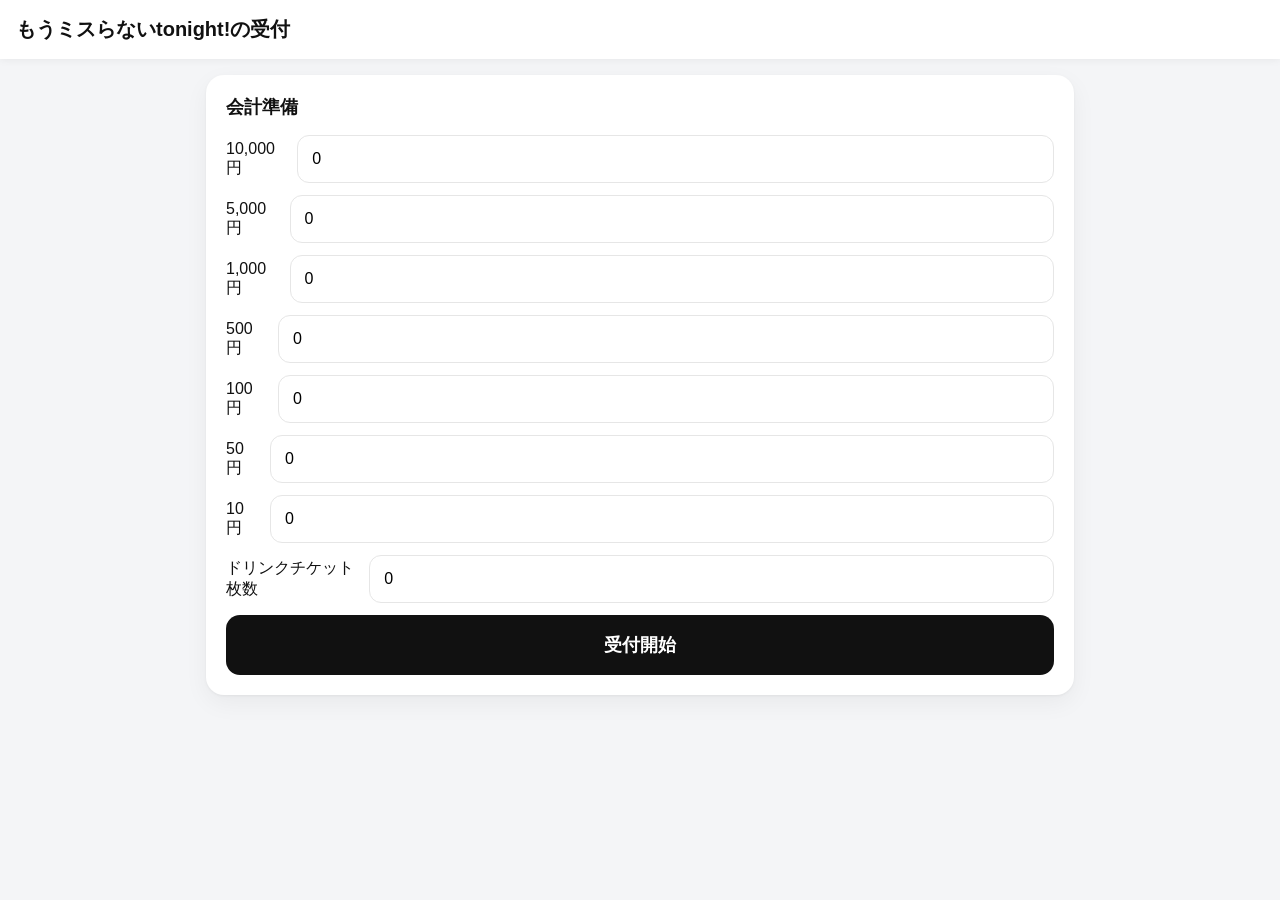
<file: index.html>
<!DOCTYPE html>

<html lang="ja">
<head>
<meta charset="UTF-8">
<meta name="viewport"
content="width=device-width,initial-scale=1,viewport-fit=cover">

<title>もうミスらないtonight!の受付</title>

<link rel="stylesheet" href="style.css">
<link
  rel="manifest"
  href="manifest.json"
/>

<link rel="icon" type="image/png" href="TMPlogo.png">
</head>

<body>

<header class="topbar">

<button
id="backBtn"
class="icon-btn hidden">
← </button>

<h1>もうミスらないtonight!の受付</h1>

</header>

<main id="app"></main>

<div id="modalRoot"></div>

<script src="app.js"></script>


</body>
</html>
</file>
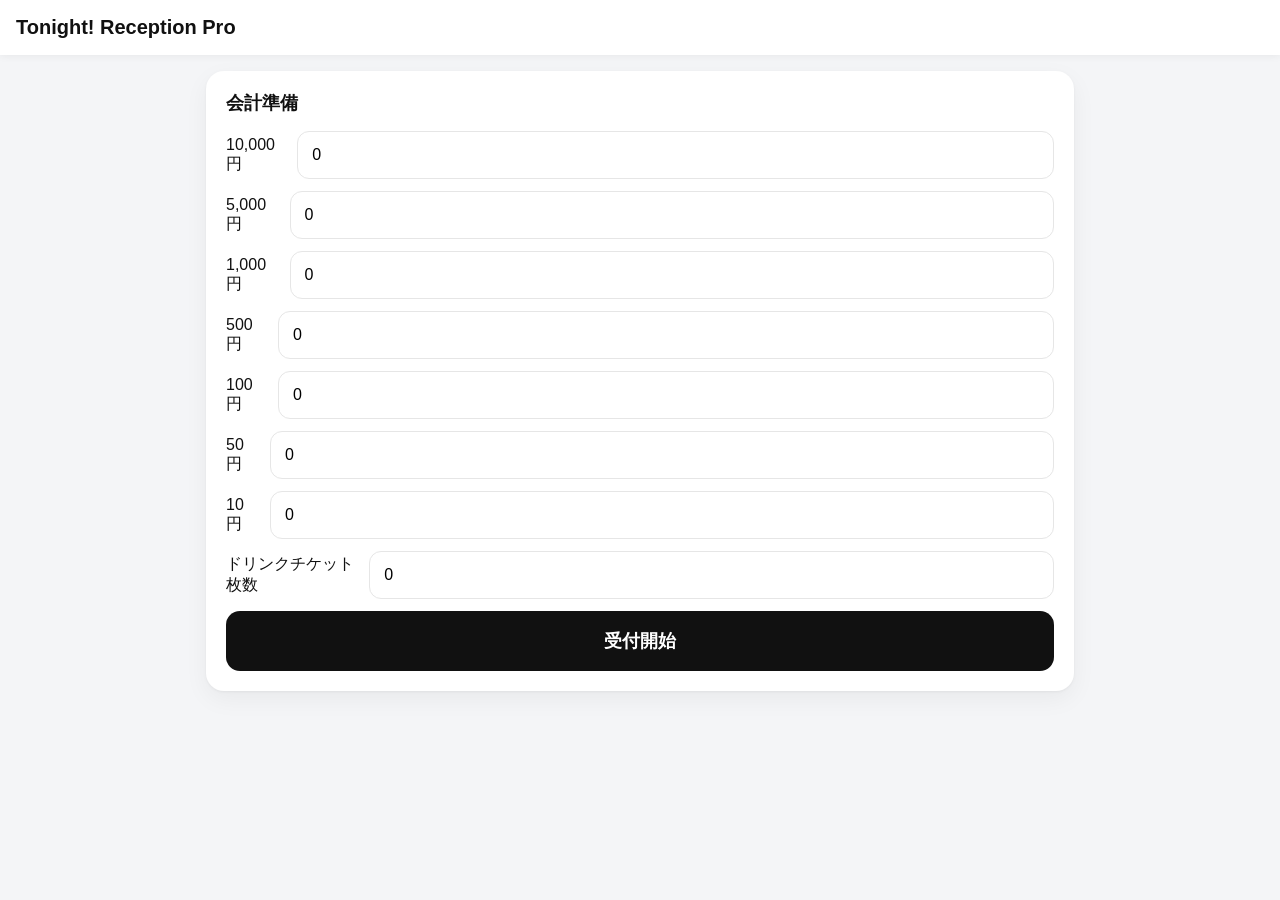
<file: tonight-reception-project/index.html>
<!DOCTYPE html>

<html lang="ja">
<head>
<meta charset="UTF-8">
<meta name="viewport"
content="width=device-width,initial-scale=1,viewport-fit=cover">

<title>Tonight! Reception Pro</title>

<link rel="stylesheet" href="style.css">
</head>

<body>

<header class="topbar">

<button
id="backBtn"
class="icon-btn hidden">
← </button>

<h1>Tonight! Reception Pro</h1>

</header>

<main id="app"></main>

<div id="modalRoot"></div>

<script src="app.js"></script>

</body>
</html>
</file>
<file: style.css>
:root{

--bg:#f4f5f7;
--card:#ffffff;
--border:#e6e6e6;

--text:#111;
--sub:#666;

--primary:#111;
--success:#22c55e;
--danger:#ef4444;

--radius:18px;

--shadow:
0 1px 3px rgba(0,0,0,.05),
0 8px 24px rgba(0,0,0,.05);

}

*{
margin:0;
padding:0;
box-sizing:border-box;
}

html,
body{
font-family:
-apple-system,
BlinkMacSystemFont,
sans-serif;

background:var(--bg);
color:var(--text);

min-height:100%;
}

body{
padding-bottom:120px;
}

.topbar{

position:sticky;
top:0;
z-index:100;

background:white;

padding:16px;

display:flex;
align-items:center;
gap:12px;

box-shadow:
0 1px 8px rgba(0,0,0,.06);

}

.topbar h1{
font-size:20px;
font-weight:700;
}

#app{
max-width:900px;
margin:auto;
padding:16px;
}

.card{

background:var(--card);

border-radius:var(--radius);

padding:20px;

margin-bottom:16px;

box-shadow:var(--shadow);

}

.card-title{
font-size:18px;
font-weight:700;
margin-bottom:16px;
}

.row{
display:flex;
justify-content:space-between;
align-items:center;
gap:12px;

margin-bottom:12px;
}

.compact-row{
margin-bottom:6px;
}

.sub-text{
color:var(--sub);
font-size:14px;
}

.section-label{
font-size:13px;
font-weight:800;
color:var(--sub);
margin-bottom:8px;
}

.discount-count-block{
margin-top:16px;
}

.discount-counts{
display:grid;
grid-template-columns:
repeat(2,1fr);
gap:8px;
}

.discount-counts div{
display:flex;
justify-content:space-between;
align-items:center;
gap:8px;

padding:10px 12px;

background:#fafafa;
border:1px solid var(--border);
border-radius:12px;
}

.discount-counts span{
font-size:13px;
font-weight:800;
color:var(--sub);
}

.discount-counts strong{
font-size:16px;
}

.stats{
display:grid;
grid-template-columns:
repeat(2,1fr);
gap:12px;
}

.stats-grid{
display:grid;
grid-template-columns:
repeat(3,1fr);
gap:12px;
}

.stat{
background:#fafafa;
padding:16px;
border-radius:14px;
text-align:center;
}

.stat-card{
background:#fafafa;
padding:16px;
border-radius:14px;
text-align:center;
}

.stat-label{
font-size:13px;
color:var(--sub);
}

.stat-value{
font-size:34px;
font-weight:800;
}

input,
select{

width:100%;

padding:14px;

border-radius:12px;

border:
1px solid var(--border);

font-size:16px;

background:white;

}

.btn{

width:100%;

padding:18px;

border:none;

border-radius:14px;

font-size:18px;
font-weight:700;

cursor:pointer;

}

.btn-primary{
background:var(--primary);
color:white;
}

.btn-secondary{
background:white;
border:1px solid var(--border);
}

.btn-danger{
background:var(--danger);
color:white;
}

.icon-btn{

width:42px;
height:42px;

border:none;

border-radius:12px;

background:white;

box-shadow:
0 1px 4px rgba(0,0,0,.08);

}

.hidden{
display:none;
}

.counter{

display:flex;
align-items:center;
gap:12px;

}

.counter button{

width:52px;
height:52px;

border:none;

border-radius:12px;

font-size:24px;
font-weight:700;

background:white;

border:
1px solid var(--border);

}

.counter button:active{
transform:scale(.97);
}

.counter-value{
font-size:36px;
font-weight:800;
min-width:60px;
text-align:center;
}

.reception-card{
display:flex;
flex-direction:column;
gap:16px;
}

.reception-counter-list{
display:grid;
gap:12px;
}

.counter-row{
display:flex;
justify-content:space-between;
align-items:center;
gap:16px;

padding:16px;

background:#fafafa;
border:1px solid var(--border);
border-radius:14px;
}

.counter-label{
display:flex;
flex-direction:column;
gap:4px;
}

.counter-label span{
font-size:18px;
font-weight:800;
}

.counter-label small{
font-size:13px;
color:var(--sub);
}

.reception-total{
display:flex;
justify-content:space-between;
align-items:center;

padding:16px;

background:#111;
color:white;
border-radius:14px;
}

.reception-total span{
font-size:14px;
opacity:.75;
}

.reception-total strong{
font-size:28px;
}

.money{
font-size:52px;
font-weight:900;
text-align:center;
}

.drink-ticket-card{
text-align:center;
}

.drink-ticket-card .card-title{
text-align:left;
}

.ticket-count{
display:flex;
justify-content:center;
align-items:baseline;
gap:6px;

margin:8px 0 18px;

font-size:56px;
font-weight:900;
line-height:1;
}

.ticket-count span{
font-size:18px;
font-weight:800;
color:var(--sub);
}

.money-display{
padding:18px;
margin-bottom:16px;

background:#fafafa;
border:1px solid var(--border);
border-radius:14px;

text-align:center;
}

.money-display .label{
font-size:14px;
color:var(--sub);
margin-bottom:6px;
}

.money-display .amount{
font-size:44px;
font-weight:900;
line-height:1.1;
}

.form-row{
display:grid;
gap:8px;
margin-bottom:16px;
}

.form-row label{
font-size:14px;
font-weight:700;
color:var(--sub);
}

.discount-card{
padding:16px;
margin-bottom:12px;

background:#fafafa;
border:1px solid var(--border);
border-radius:14px;
}

.discount-card-header{
display:flex;
justify-content:space-between;
align-items:center;
gap:12px;

margin-bottom:12px;
}

.guest-type{
padding:5px 10px;

background:white;
border:1px solid var(--border);
border-radius:999px;

font-size:12px;
font-weight:700;
color:var(--sub);
}

.discount-options{
display:grid;
grid-template-columns:
repeat(3,1fr);
gap:8px;
}

.discount-option button{
width:100%;

padding:14px 10px;

border:1px solid var(--border);
border-radius:12px;

background:white;

font-size:16px;
font-weight:800;
}

.discount-option button.active{
background:#111;
color:white;
border-color:#111;
}

.discount-current{
margin-top:10px;
font-size:13px;
font-weight:700;
color:var(--sub);
}

.checklist{
display:grid;
gap:10px;
}

.checklist label{
display:flex;
align-items:center;
gap:12px;

padding:16px;

background:#fafafa;
border:1px solid var(--border);
border-radius:14px;

font-size:16px;
font-weight:700;
}

.checklist input[type="checkbox"]{
width:22px;
height:22px;
flex:0 0 auto;
accent-color:var(--primary);
}

.success-screen{
max-width:520px;
margin:32px auto;
padding:28px 20px;

background:white;
border-radius:18px;
box-shadow:var(--shadow);

text-align:center;
}

.success-icon{
width:72px;
height:72px;
margin:0 auto 16px;

display:grid;
place-items:center;

background:var(--success);
color:white;
border-radius:50%;

font-size:40px;
font-weight:900;
}

.success-text{
font-size:28px;
font-weight:900;
margin-bottom:6px;
}

.success-subtext{
font-size:14px;
font-weight:700;
color:var(--sub);
margin-bottom:20px;
}

.success-summary{
display:grid;
gap:10px;

padding:16px;

background:#fafafa;
border:1px solid var(--border);
border-radius:14px;

text-align:left;
}

.success-summary div{
display:flex;
justify-content:space-between;
align-items:center;
gap:12px;
}

.success-summary span{
font-size:13px;
color:var(--sub);
}

.success-summary strong{
font-size:15px;
text-align:right;
}

.history-item{

padding:16px 0;

border-bottom:
1px solid var(--border);

}

.history-actions{

display:flex;
gap:10px;

margin-top:10px;

}

.history-actions button{
flex:1;
}

@media(max-width:700px){

.stats{
grid-template-columns:1fr;
}

.stats-grid{
grid-template-columns:1fr;
}

.counter-row{
align-items:stretch;
flex-direction:column;
}

.counter{
justify-content:space-between;
}

.counter button{
width:58px;
height:58px;
}

.counter-value{
min-width:80px;
}

.discount-options{
grid-template-columns:1fr;
}

.money{
font-size:42px;
}

.money-display .amount{
font-size:38px;
}

}

.highlight-red{
  color:#ef4444;
}

.highlight-blue{
    color:blue;
}
</file>
<file: tonight-reception-project/style.css>
:root{

--bg:#f4f5f7;
--card:#ffffff;
--border:#e6e6e6;

--text:#111;
--sub:#666;

--primary:#111;
--success:#22c55e;
--danger:#ef4444;

--radius:18px;

--shadow:
0 1px 3px rgba(0,0,0,.05),
0 8px 24px rgba(0,0,0,.05);

}

*{
margin:0;
padding:0;
box-sizing:border-box;
}

html,
body{
font-family:
-apple-system,
BlinkMacSystemFont,
sans-serif;

background:var(--bg);
color:var(--text);

min-height:100%;
}

body{
padding-bottom:120px;
}

.topbar{

position:sticky;
top:0;
z-index:100;

background:white;

padding:16px;

display:flex;
align-items:center;
gap:12px;

box-shadow:
0 1px 8px rgba(0,0,0,.06);

}

.topbar h1{
font-size:20px;
font-weight:700;
}

#app{
max-width:900px;
margin:auto;
padding:16px;
}

.card{

background:var(--card);

border-radius:var(--radius);

padding:20px;

margin-bottom:16px;

box-shadow:var(--shadow);

}

.card-title{
font-size:18px;
font-weight:700;
margin-bottom:16px;
}

.row{
display:flex;
justify-content:space-between;
align-items:center;
gap:12px;

margin-bottom:12px;
}

.stats{
display:grid;
grid-template-columns:
repeat(2,1fr);
gap:12px;
}

.stat-card{
background:#fafafa;
padding:16px;
border-radius:14px;
text-align:center;
}

.stat-label{
font-size:13px;
color:var(--sub);
}

.stat-value{
font-size:34px;
font-weight:800;
}

input,
select{

width:100%;

padding:14px;

border-radius:12px;

border:
1px solid var(--border);

font-size:16px;

background:white;

}

.btn{

width:100%;

padding:18px;

border:none;

border-radius:14px;

font-size:18px;
font-weight:700;

cursor:pointer;

}

.btn-primary{
background:var(--primary);
color:white;
}

.btn-secondary{
background:white;
border:1px solid var(--border);
}

.btn-danger{
background:var(--danger);
color:white;
}

.icon-btn{

width:42px;
height:42px;

border:none;

border-radius:12px;

background:white;

box-shadow:
0 1px 4px rgba(0,0,0,.08);

}

.hidden{
display:none;
}

.counter{

display:flex;
align-items:center;
gap:12px;

}

.counter button{

width:52px;
height:52px;

border:none;

border-radius:12px;

font-size:24px;
font-weight:700;

background:white;

border:
1px solid var(--border);

}

.counter-value{
font-size:36px;
font-weight:800;
min-width:60px;
text-align:center;
}

.money{
font-size:52px;
font-weight:900;
text-align:center;
}

.history-item{

padding:16px 0;

border-bottom:
1px solid var(--border);

}

.history-actions{

display:flex;
gap:10px;

margin-top:10px;

}

.history-actions button{
flex:1;
}

@media(max-width:700px){

.stats{
grid-template-columns:1fr;
}

.money{
font-size:42px;
}

}
</file>
